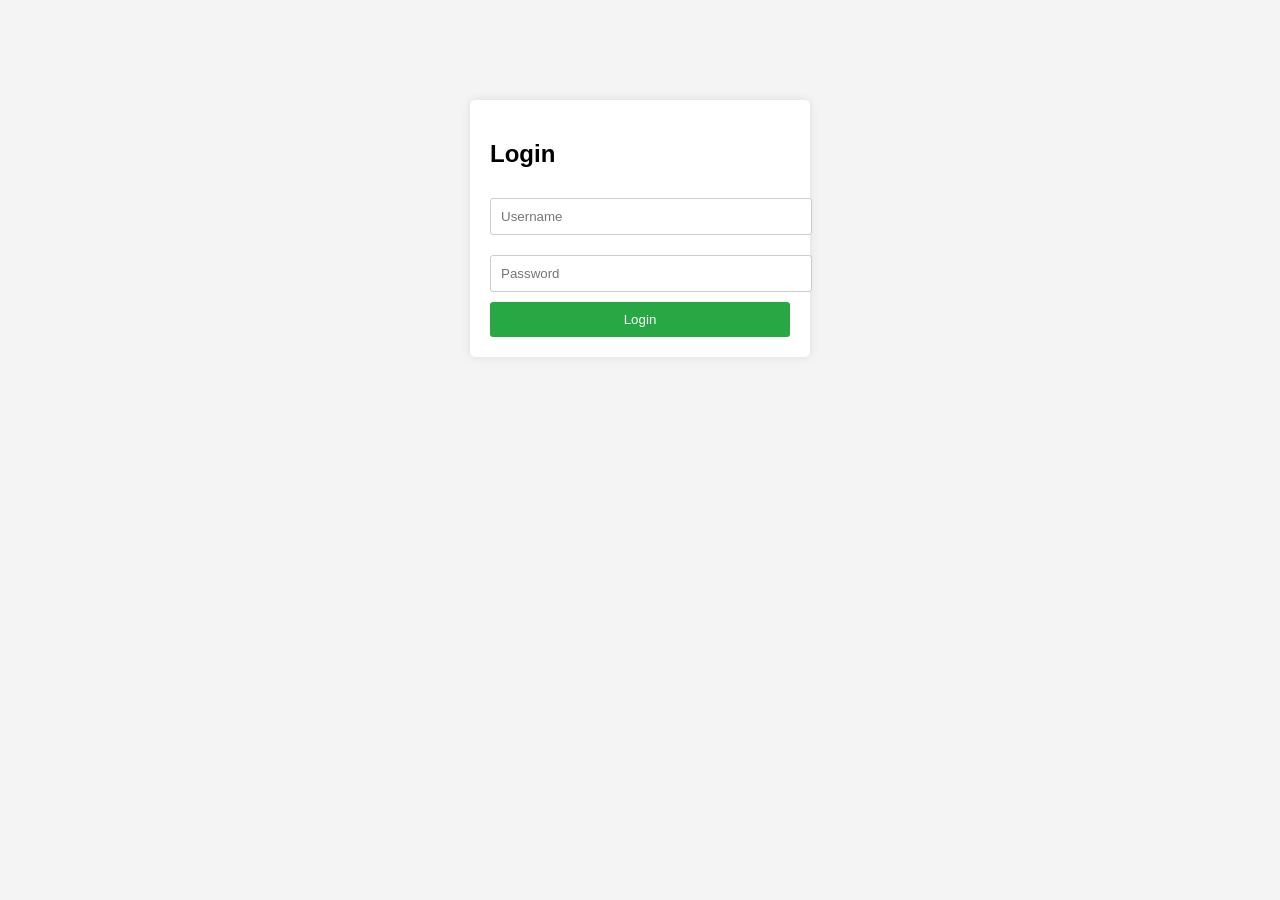
<file: Task 3/index.html>
<!DOCTYPE html>
<html lang="en">
<head>
  <meta charset="UTF-8">
  <title>Login Page</title>
  <style>
    body { font-family: Arial, sans-serif; background: #f4f4f4; }
    .login-container {
      width: 300px; margin: 100px auto; padding: 20px;
      background: #fff; border-radius: 5px; box-shadow: 0 0 10px rgba(0,0,0,0.1);
    }
    input[type="text"], input[type="password"] {
      width: 100%; padding: 10px; margin: 10px 0;
      border: 1px solid #ccc; border-radius: 3px;
    }
    button {
      width: 100%; padding: 10px; background: #28a745;
      color: #fff; border: none; border-radius: 3px; cursor: pointer;
    }
    button:hover { background: #218838; }
    .error { color: red; font-size: 14px; }
  </style>
</head>
<body>
  <div class="login-container">
    <h2>Login</h2>
    <form id="loginForm">
      <input type="text" id="username" placeholder="Username" required>
      <input type="password" id="password" placeholder="Password" required>
      <div id="errorMsg" class="error"></div>
      <button type="submit">Login</button>
    </form>
  </div>

  <script>
    document.getElementById("loginForm").addEventListener("submit", function(e) {
      e.preventDefault();
      const username = document.getElementById("username").value.trim();
      const password = document.getElementById("password").value.trim();
      const errorMsg = document.getElementById("errorMsg");

      if (username === "" || password === "") {
        errorMsg.textContent = "All fields are required.";
        return;
      }

      // Send credentials to backend for validation
      fetch("login.php", {
        method: "POST",
        headers: { "Content-Type": "application/json" },
        body: JSON.stringify({ username, password })
      })
      .then(res => res.json())
      .then(data => {
        if (data.success) {
          window.location.href = "dashboard.html";
        } else {
          errorMsg.textContent = data.message;
        }
      })
      .catch(() => {
        errorMsg.textContent = "Server error. Please try again.";
      });
    });
  </script>
</body>
</html>
</file>
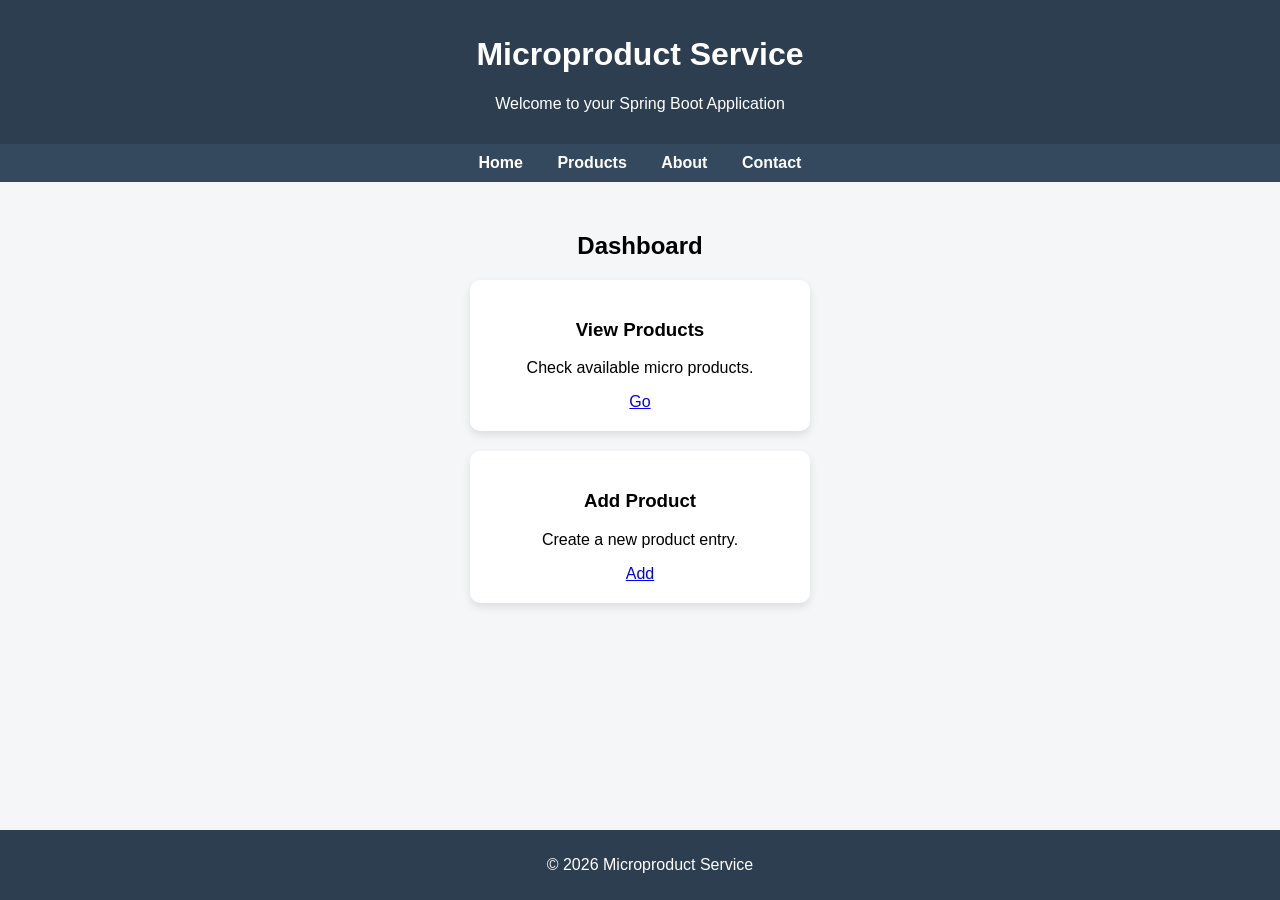
<file: full/14-MicroProductService/target/classes/templates/index.html>
<!DOCTYPE html>
<html lang="en">
<head>
    <meta charset="UTF-8">
    <meta name="viewport" content="width=device-width, initial-scale=1.0">
    <title>Microproduct Service</title>

    <!-- Optional CSS -->
    <style>
        body {
            font-family: Arial, sans-serif;
            background-color: #f4f6f8;
            margin: 0;
            padding: 0;
        }

        header {
            background-color: #2c3e50;
            color: white;
            padding: 15px;
            text-align: center;
        }

        nav {
            background-color: #34495e;
            padding: 10px;
            text-align: center;
        }

        nav a {
            color: white;
            margin: 0 15px;
            text-decoration: none;
            font-weight: bold;
        }

        nav a:hover {
            text-decoration: underline;
        }

        .container {
            padding: 30px;
            text-align: center;
        }

        .card {
            background: white;
            padding: 20px;
            margin: 20px auto;
            width: 300px;
            border-radius: 10px;
            box-shadow: 0 4px 8px rgba(0,0,0,0.1);
        }

        footer {
            background-color: #2c3e50;
            color: white;
            text-align: center;
            padding: 10px;
            position: fixed;
            bottom: 0;
            width: 100%;
        }
    </style>
</head>
<body>

<header>
    <h1>Microproduct Service</h1>
    <p>Welcome to your Spring Boot Application</p>
</header>

<nav>
    <a href="/">Home</a>
    <a href="/products">Products</a>
    <a href="/about">About</a>
    <a href="/contact">Contact</a>
</nav>

<div class="container">
    <h2>Dashboard</h2>

    <div class="card">
        <h3>View Products</h3>
        <p>Check available micro products.</p>
        <a href="/products">Go</a>
    </div>

    <div class="card">
        <h3>Add Product</h3>
        <p>Create a new product entry.</p>
        <a href="/add-product">Add</a>
    </div>
</div>

<footer>
    <p>© 2026 Microproduct Service</p>
</footer>

</body>
</html>
</file>
